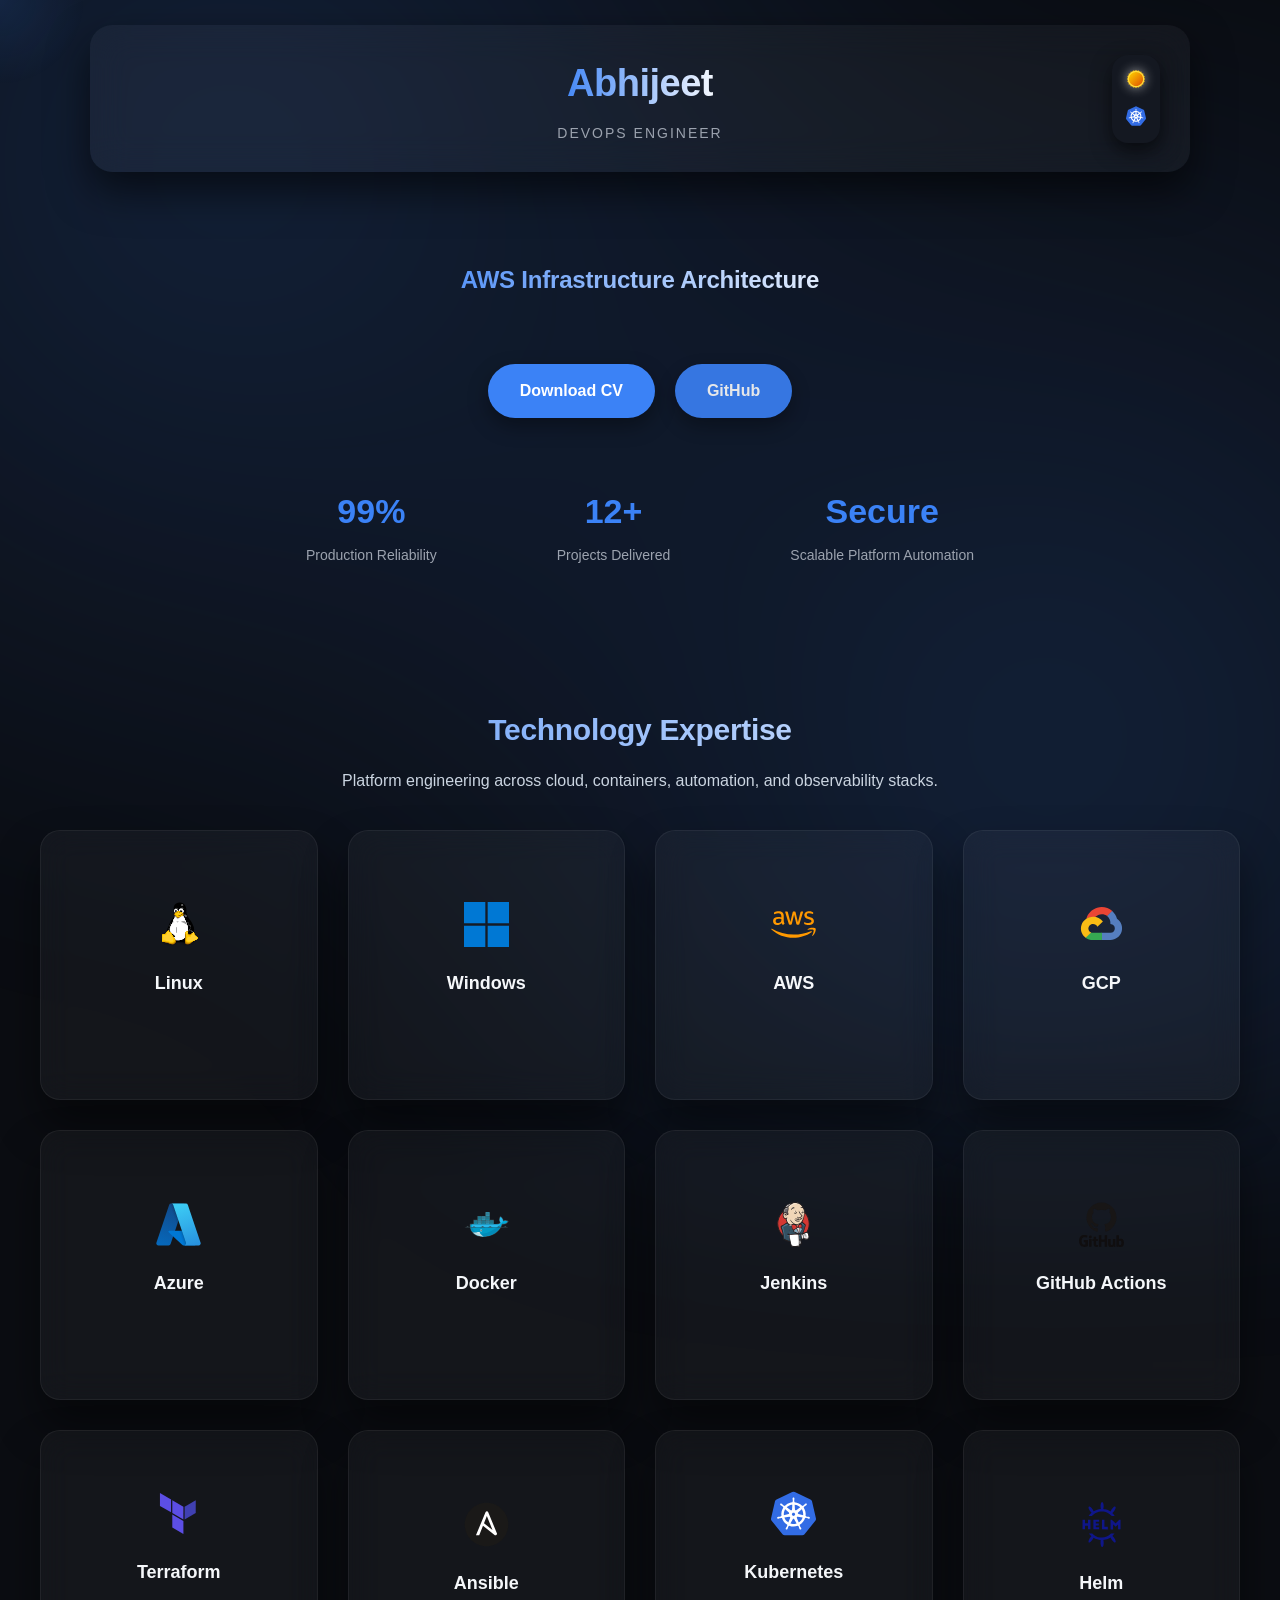
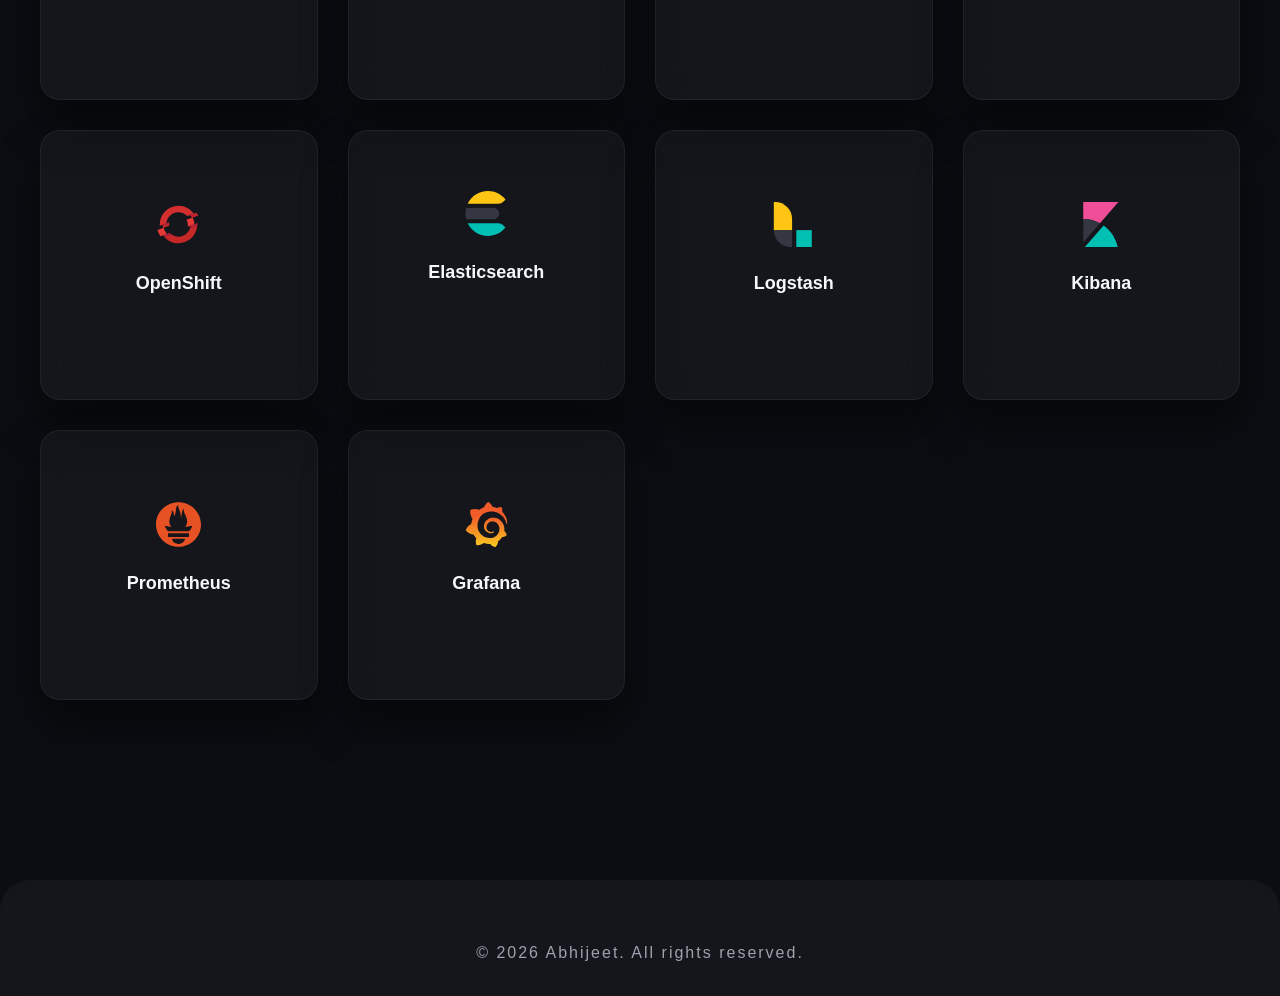
<file: index.html>
<!DOCTYPE html>
<html lang="en">

<head>
  <meta charset="UTF-8">
  <title>Abhijeet | DevOps Engineer</title>
  <meta name="viewport" content="width=device-width, initial-scale=1.0">
  <meta name="description"
    content="Mid-Level DevOps Engineer specializing in Secure & Scalable Platform Automation, Kubernetes, OpenShift, and AWS.">

  <!-- Theme Color -->
  <meta name="theme-color" content="#0b0d12">

  <!-- Font Optimization -->
  <link rel="preconnect" href="https://fonts.googleapis.com">
  <link rel="preconnect" href="https://fonts.gstatic.com" crossorigin>
  <link href="https://fonts.googleapis.com/css2?family=Space+Grotesk:wght@500;600;700&family=Inter:wght@400;500;600&display=swap" rel="stylesheet">
  <link rel="stylesheet" href="style.css">
</head>

<body>

  <!-- Cursor Glow -->
  <div class="cursor-glow"></div>

  <!-- ================= HEADER ================= -->
 <header class="navbar">
  <div class="header-glass header-center">

    <div class="brand">
      <h1>Abhijeet</h1>
      <p class="designation">DevOps Engineer</p>
    </div>

    <div class="toggle-capsule">
      <button id="themeToggle" aria-label="Toggle Theme">
      <img id="themeIcon" src="assets/icons/sun.svg" alt="Theme Icon">
    </button>

      <button id="accentToggle" aria-label="Toggle Accent">
        <img id="accentIcon" src="assets/icons/kubernetes.svg" alt="Accent Theme">
      </button>
    </div>

  </div>
</header>

  <!-- ================= MAIN ================= -->
  <main>

    <!-- HERO -->
    <section class="hero">
      <div class="hero-inner">

        <h2 id="typing"></h2>

        <p class="hero-sub">
         <span id="dynamicTagline"></span>
        </p>

        <div class="cta">
          <a href="resume.pdf" class="btn primary" download>Download CV</a>
          <a href="https://github.com/jgd-abhi"
             target="_blank"
             rel="noopener noreferrer"
             class="btn secondary">
            GitHub
          </a>
        </div>

        <div class="stats">
          <div class="stat">
            <h3>99%</h3>
            <span>Production Reliability</span>
          </div>

          <div class="stat">
            <h3>12+</h3>
            <span>Projects Delivered</span>
          </div>

          <div class="stat">
            <h3>Secure</h3>
            <span>Scalable Platform Automation</span>
          </div>
        </div>

      </div>
    </section>

    <!-- ================= TECHNOLOGY SECTION ================= -->
    <section class="tech-section">
      <h2>Technology Expertise</h2>
        <p class="tech-intro">
          Platform engineering across cloud, containers, automation, and observability stacks.
        </p>

      <div class="tech-grid">

        <!-- TEMPLATE STRUCTURE USED FOR ALL CARDS -->

        <!-- Linux -->
        <div class="tech-card">
          <div class="card-inner">
            <div class="card-front">
              <img src="assets/icons/linux.svg" alt="Linux">
              <h3>Linux</h3>
              <p class="tagline">Hardened infrastructure backbone</p>
            </div>
            <div class="card-back">
              <ul>
                <li>Enterprise system hardening</li>
                <li>Shell automation scripting</li>
                <li>Service & process management</li>
                <li>Performance optimization</li>
                <li>Log troubleshooting & monitoring</li>
              </ul>
            </div>
          </div>
        </div>

        <!-- Windows -->
        <div class="tech-card">
          <div class="card-inner">
            <div class="card-front">
              <img src="assets/icons/windows.svg" alt="Windows">
              <h3>Windows</h3>
              <p class="tagline">Hybrid infrastructure operations</p>
            </div>
            <div class="card-back">
              <ul>
                <li>Windows Server management</li>
                <li>PowerShell automation</li>
                <li>Patch & update lifecycle</li>
                <li>Active Directory fundamentals</li>
                <li>Network configuration</li>
              </ul>
            </div>
          </div>
        </div>

        <!-- AWS -->
        <div class="tech-card">
          <div class="card-inner">
            <div class="card-front">
              <img src="assets/icons/aws.svg" alt="AWS">
              <h3>AWS</h3>
              <p class="tagline">Cloud-native HA architecture</p>
            </div>
            <div class="card-back">
              <ul>
                <li>VPC & networking design</li>
                <li>EC2 autoscaling</li>
                <li>IAM least privilege model</li>
                <li>Load balancers & HA</li>
                <li>RDS performance tuning</li>
              </ul>
            </div>
          </div>
        </div>

        <!-- GCP -->
        <div class="tech-card">
          <div class="card-inner">
            <div class="card-front">
              <img src="assets/icons/gcp.svg" alt="GCP">
              <h3>GCP</h3>
              <p class="tagline">Multi-cloud workload exposure</p>
            </div>
            <div class="card-back">
              <ul>
                <li>Compute Engine provisioning</li>
                <li>IAM policies & roles</li>
                <li>Firewall rule configuration</li>
                <li>Container workloads</li>
                <li>Hybrid integrations</li>
              </ul>
            </div>
          </div>
        </div>

        <!-- Azure -->
        <div class="tech-card">
          <div class="card-inner">
            <div class="card-front">
              <img src="assets/icons/azure.svg" alt="Azure">
              <h3>Azure</h3>
              <p class="tagline">Enterprise cloud services</p>
            </div>
            <div class="card-back">
              <ul>
                <li>Virtual Machine deployment</li>
                <li>Resource group management</li>
                <li>Networking fundamentals</li>
                <li>Hybrid architecture exposure</li>
                <li>Cloud service integrations</li>
              </ul>
            </div>
          </div>
        </div>

        <!-- Docker -->
        <div class="tech-card">
          <div class="card-inner">
            <div class="card-front">
              <img src="assets/icons/docker.svg" alt="Docker">
              <h3>Docker</h3>
              <p class="tagline">Container runtime standardization</p>
            </div>
            <div class="card-back">
              <ul>
                <li>Multi-stage builds</li>
                <li>Image optimization</li>
                <li>Private registry integration</li>
                <li>Container networking</li>
                <li>Debugging containerized workloads</li>
              </ul>
            </div>
          </div>
        </div>

        <!-- Jenkins -->
        <div class="tech-card">
          <div class="card-inner">
            <div class="card-front">
              <img src="assets/icons/jenkins.svg" alt="Jenkins">
              <h3>Jenkins</h3>
              <p class="tagline">CI/CD pipeline orchestration</p>
            </div>
            <div class="card-back">
              <ul>
                <li>Jenkinsfile pipelines</li>
                <li>Plugin ecosystem integration</li>
                <li>Credential management</li>
                <li>Build automation</li>
                <li>Deployment workflows</li>
              </ul>
            </div>
          </div>
        </div>

        <!-- GitHub Actions -->
        <div class="tech-card">
          <div class="card-inner">
            <div class="card-front">
              <img src="assets/icons/github.svg" alt="GitHub Actions">
              <h3>GitHub Actions</h3>
              <p class="tagline">Cloud-native automation workflows</p>
            </div>
            <div class="card-back">
              <ul>
                <li>Workflow YAML design</li>
                <li>STG → PROD promotion logic</li>
                <li>Secrets management</li>
                <li>Branch-based triggers</li>
                <li>Reusable workflow modules</li>
              </ul>
            </div>
          </div>
        </div>

        <!-- Terraform -->
        <div class="tech-card">
          <div class="card-inner">
            <div class="card-front">
              <img src="assets/icons/terraform.svg" alt="Terraform">
              <h3>Terraform</h3>
              <p class="tagline">Infrastructure as Code modular design</p>
            </div>
            <div class="card-back">
              <ul>
                <li>Reusable module architecture</li>
                <li>Remote state management</li>
                <li>Multi-environment configuration</li>
                <li>Cloud resource provisioning</li>
                <li>Secure resource lifecycle</li>
              </ul>
            </div>
          </div>
        </div>

                <!-- Ansible -->
        <div class="tech-card">
          <div class="card-inner">
            <div class="card-front">
              <img src="assets/icons/ansible.svg" alt="Ansible">
              <h3>Ansible</h3>
              <p class="tagline">Agentless configuration management</p>
            </div>
            <div class="card-back">
              <ul>
                <li>Playbook-driven automation</li>
                <li>Inventory-based orchestration</li>
                <li>Role & module structuring</li>
                <li>Idempotent configuration control</li>
                <li>Server provisioning workflows</li>
              </ul>
            </div>
          </div>
        </div>


        <!-- Kubernetes -->
        <div class="tech-card">
          <div class="card-inner">
            <div class="card-front">
              <img src="assets/icons/kubernetes.svg" alt="Kubernetes">
              <h3>Kubernetes</h3>
              <p class="tagline">Production-grade orchestration platform</p>
            </div>
            <div class="card-back">
              <ul>
                <li>Deployments & services</li>
                <li>Ingress & networking</li>
                <li>RBAC configuration</li>
                <li>Helm releases</li>
                <li>Cluster troubleshooting</li>
              </ul>
            </div>
          </div>
        </div>

        <!-- Helm -->
        <div class="tech-card">
          <div class="card-inner">
            <div class="card-front">
              <img src="assets/icons/helm.svg" alt="Helm">
              <h3>Helm</h3>
              <p class="tagline">Kubernetes package management</p>
            </div>
            <div class="card-back">
              <ul>
                <li>Chart templating</li>
                <li>Release versioning</li>
                <li>Values override strategy</li>
                <li>Environment configs</li>
                <li>Package lifecycle control</li>
              </ul>
            </div>
          </div>
        </div>

        <!-- OpenShift -->
        <div class="tech-card">
          <div class="card-inner">
            <div class="card-front">
              <img src="assets/icons/openshift.svg" alt="OpenShift">
              <h3>OpenShift</h3>
              <p class="tagline">Enterprise Kubernetes with security</p>
            </div>
            <div class="card-back">
              <ul>
                <li>Routes & SCC configuration</li>
                <li>Operator lifecycle management</li>
                <li>Cluster administration</li>
                <li>CI/CD integration</li>
                <li>Security posture awareness</li>
              </ul>
            </div>
          </div>
        </div>
                
                <!-- Elasticsearch -->
        <div class="tech-card">
          <div class="card-inner">
            <div class="card-front">
              <img src="assets/icons/elasticsearch.svg" alt="Elasticsearch">
              <h3>Elasticsearch</h3>
              <p class="tagline">Distributed search & log indexing engine</p>
            </div>
            <div class="card-back">
              <ul>
                <li>Cluster-based log indexing</li>
                <li>Shard & replica configuration</li>
                <li>Index lifecycle management (ILM)</li>
                <li>Query optimization & filtering</li>
                <li>Production log analytics</li>
              </ul>
            </div>
          </div>
        </div>

                <!-- Logstash -->
        <div class="tech-card">
          <div class="card-inner">
            <div class="card-front">
              <img src="assets/icons/logstash.svg" alt="Logstash">
              <h3>Logstash</h3>
              <p class="tagline">Log pipeline processing engine</p>
            </div>
            <div class="card-back">
              <ul>
                <li>Pipeline configuration</li>
                <li>Input/output plugin integration</li>
                <li>Log parsing & transformation</li>
                <li>Filter-based enrichment</li>
                <li>Centralized log forwarding</li>
              </ul>
            </div>
          </div>
        </div>

                <!-- Kibana -->
        <div class="tech-card">
          <div class="card-inner">
            <div class="card-front">
              <img src="assets/icons/kibana.svg" alt="Kibana">
              <h3>Kibana</h3>
              <p class="tagline">Operational log visualization platform</p>
            </div>
            <div class="card-back">
              <ul>
                <li>Custom dashboard creation</li>
                <li>Log search & filtering</li>
                <li>Visualization panels</li>
                <li>Monitoring system behavior</li>
                <li>Production incident analysis</li>
              </ul>
            </div>
          </div>
        </div>


        <!-- Prometheus -->
        <div class="tech-card">
          <div class="card-inner">
            <div class="card-front">
              <img src="assets/icons/prometheus.svg" alt="Prometheus">
              <h3>Prometheus</h3>
              <p class="tagline">Metrics-based monitoring engine</p>
            </div>
            <div class="card-back">
              <ul>
                <li>Time-series metric collection</li>
                <li>Service scraping configuration</li>
                <li>Alertmanager integration</li>
                <li>Kubernetes metrics monitoring</li>
                <li>Performance & resource tracking</li>
              </ul>
            </div>
          </div>
        </div>

        <!-- Grafana -->
        <div class="tech-card">
          <div class="card-inner">
            <div class="card-front">
              <img src="assets/icons/grafana.svg" alt="Grafana">
              <h3>Grafana</h3>
              <p class="tagline">Operational data visualization</p>
            </div>
            <div class="card-back">
              <ul>
                <li>Custom dashboard creation</li>
                <li>Prometheus data source integration</li>
                <li>Production alert visualization</li>
                <li>Cluster performance insights</li>
                <li>Real-time infrastructure analytics</li>
              </ul>
            </div>
          </div>
        </div>

      
    </div>
    </section>

  </main>

  <!-- ================= FOOTER ================= -->
  <footer class="footer">
    <!-- <div class="footer-container">

      <div class="footer-left">
        <h3>Abhijeet</h3>
        <p>DevOps Engineer</p>
      </div>

      <div class="footer-right">
        <a href="resume.pdf" download>Download CV</a>
        <a href="https://github.com/jgd-abhi"
           target="_blank"
           rel="noopener noreferrer">
          GitHub
        </a>
      </div>

    </div> -->

    <div class="footer-bottom">
      <p>© 2026 Abhijeet. All rights reserved.</p>
    </div>
  </footer>

  <!-- JS -->
  <script src="script.js" defer></script>

</body>
</html>
</file>
<file: style.css>
/* ================= ROOT THEME VARIABLES ================= */

:root {
  --bg: #0b0d12;
  --card: #141821;
  --glass: rgba(255,255,255,0.04);
  --accent: #3b82f6;
  --text: #f5f7fa;
  --muted: #9ca3af;
  --shadow: rgba(0,0,0,0.6);
}

body.light {
  --bg: #ffffff;
  --card: #f5f7fa;
  --glass: rgba(0,0,0,0.04);
  --text: #111827;
  --muted: #6b7280;
  --shadow: rgba(0,0,0,0.12);
}

/* Push entire content below fixed navbar */
main {
  padding-top: 240px; /* adjust based on header height */
}

/* ================= GLOBAL ================= */

* {
  margin: 0;
  padding: 0;
  box-sizing: border-box;
}

body {
  font-family: 'IBM Plex Sans', sans-serif;
  background: var(--bg);
  color: var(--text);
  transition: background 0.4s ease, color 0.4s ease;
  line-height: 1.6;
  position: relative;
  overflow-x: hidden;
}

body.light .card-front {
  background: rgba(255,255,255,0.65);
  backdrop-filter: blur(14px);
  border: 1px solid rgba(0,0,0,0.05);
}

* {
  transition:
    background 0.3s ease,
    color 0.3s ease,
    border-color 0.3s ease;
}

.tech-card {
  transition:
    transform 0.25s cubic-bezier(.2,.8,.2,1),
    box-shadow 0.25s ease;
}

/* ================= PREMIUM DEPTH BACKGROUND ================= */

body::before {
  content: "";
  position: fixed;
  top: -30%;
  left: -30%;
  width: 160%;
  height: 160%;
  background:
    radial-gradient(circle at 30% 30%, var(--accent) 0%, transparent 45%),
    radial-gradient(circle at 70% 70%, var(--accent) 0%, transparent 45%);
  opacity: 0.18;
  filter: blur(120px);
  animation: gradientShift 18s ease-in-out infinite alternate;
  z-index: -1;
}

@keyframes gradientShift {
  0% { transform: translate(0px, 0px); }
  100% { transform: translate(-60px, 40px); }
}

/* ================= GLASS HEADER ================= */

.navbar {
  position: fixed;
  top: 25px;
  left: 50%;
  transform: translateX(-50%);
  width: 92%;
  max-width: 1100px;
  z-index: 1000;
}

/* ================= CENTERED HEADER ================= */

.header-glass {
  position: relative;
  backdrop-filter: blur(18px);
  background: var(--glass);
  border-radius: 22px;
  padding: 28px 40px;
  display: flex;
  justify-content: center;
  align-items: center;
  box-shadow: 0 18px 40px var(--shadow);
}

.brand {
  text-align: center;
}

/* ================= BRAND NAME ================= */

.brand h1 {
  font-family: 'IBM Plex Sans', sans-serif;
  font-size: 38px;
  font-weight: 700;
  letter-spacing: -0.5px;
}

/* Dark Mode */
body:not(.light) .brand h1 {
  background: linear-gradient(
    90deg,
    var(--accent),
    #ffffff
  );
  -webkit-background-clip: text;
  -webkit-text-fill-color: transparent;
}

/* Light Mode */
body.light .brand h1 {
  background: linear-gradient(
    90deg,
    var(--accent),
    #111827
  );
  -webkit-background-clip: text;
  -webkit-text-fill-color: transparent;
}

.designation {
  margin-top: 8px;
  font-family: 'IBM Plex Sans', sans-serif;
  font-size: 14px;
  letter-spacing: 2px;
  text-transform: uppercase;
  color: var(--muted);
}

/* Toggle fixed right but not affecting center */
.toggle-capsule {
  position: absolute;
  right: 30px;
  display: flex;
  flex-direction: column;
  gap: 12px;
  padding: 12px;
  border-radius: 14px;
  background: var(--card);
  box-shadow: 0 8px 20px var(--shadow);
}

/* ================= TOGGLE ================= */

.toggle-capsule {
  display: flex;
  flex-direction: column;
  gap: 14px;
  padding: 14px;
  border-radius: 16px;
  background: var(--card);
  box-shadow: 0 8px 20px var(--shadow);
}

.toggle-capsule button {
  background: none;
  border: none;
  cursor: poIBM Plex Sans;
  font-size: 12px;
  transition: transform 0.3s ease, filter 0.3s ease;
}

.toggle-capsule button:hover {
  transform: scale(1.15);
  filter: brightness(1.2);
}

.toggle-capsule button:active {
  transform: scale(0.9);
}

.toggle-capsule img {
  width: 20px;
  height: 20px;
  transition: transform 0.3s ease, filter 0.3s ease;
} 

/* ================= THEME ICON ================= */

#themeToggle img {
  width: 20px;
  height: 20px;
  transition: transform 0.3s ease, filter 0.3s ease;
}

body.light #themeToggle img {
  filter: drop-shadow(0 0 6px gold);
}

body:not(.light) #themeToggle img {
  filter: drop-shadow(0 0 6px rgba(255,255,255,0.6));
}

#themeToggle:hover img {
  transform: rotate(20deg) scale(1.1);
}

/* ================= HERO ================= */

.hero {
  padding-bottom: 90px;
  display: flex;
  justify-content: center;
}

.hero-inner {
  max-width: 900px;
  width: 100%;
  text-align: center;
}


.hero h2 {
  font-size: 32px;
  font-weight: 700;
}


/* ================= HERO TAGLINE PREMIUM ================= */

.hero-sub {
  margin-top: 18px;
  height: 45px;                /* lock height */
  display: flex;
  justify-content: center;
  align-items: center;
}

/* ================= HERO TAGLINE ================= */

#dynamicTagline {
  min-width: 520px;
  text-align: center;

  font-family: 'IBM Plex Sans', sans-serif;
  font-size: 24px;
  font-weight: 900;
  letter-spacing: -0.2px;

  opacity: 1;
  transform: translateY(0);
  transition:
    opacity 0.5s ease,
    transform 0.5s cubic-bezier(.2,.8,.2,1);
}

/* Dark Mode */
body:not(.light) #dynamicTagline {
  background: linear-gradient(
    90deg,
    var(--accent),
    #ffffff
  );
  -webkit-background-clip: text;
  -webkit-text-fill-color: transparent;
}

/* Light Mode */
body.light #dynamicTagline {
  background: linear-gradient(
    90deg,
    var(--accent),
    #1f2937
  );
  -webkit-background-clip: text;
  -webkit-text-fill-color: transparent;
}


.cta {
  margin-top: 45px;   /* increased spacing */
  display: flex;
  justify-content: center;
  flex-wrap: wrap;
}
/* ================= BUTTONS ================= */

.btn {
  display: inline-block;
  padding: 14px 32px;
  margin: 16px 10px;

  border-radius: 50px;
  font-weight: 600;
  text-decoration: none;

  backdrop-filter: blur(14px);
  background: rgba(255,255,255,0.06);
  border: 1px solid rgba(255,255,255,0.08);

  transition: all 0.25s ease;

  box-shadow: 0 8px 20px rgba(0,0,0,0.35);
}

/* Filled Accent Button */
.primary {
  background: var(--accent);
  border: none;
  color: #fff;
}

/* Make GitHub also filled */
.secondary {
  background: var(--accent);
  border: none;
  color: #fff;
  opacity: 0.9;
}

.secondary:hover {
  opacity: 1;
}

.btn:hover {
  transform: translateY(-4px);
  box-shadow:
    0 14px 28px rgba(0,0,0,0.45),
    0 0 20px var(--accent);
}

.btn:active {
  transform: translateY(1px);
}

/* 3D Press Effect */
.btn:hover {
  transform: translateY(-6px);
  box-shadow:
    0 18px 0 rgba(0,0,0,0.35),
    0 30px 60px rgba(0,0,0,0.6);
}

.btn:active {
  transform: translateY(6px);
  box-shadow:
    0 4px 0 rgba(0,0,0,0.35),
    0 10px 20px rgba(0,0,0,0.4);
}

/* ================= STATS ================= */

.stats {
  display: flex;
  justify-content: center;
  gap: 120px;
  margin-top: 50px;
  flex-wrap: wrap;
}

.stat h3 {
  font-size: 34px;
  color: var(--accent);
}

.stat span {
  display: block;
  margin-top: 6px;
  font-size: 14px;
  color: var(--muted);
}


/* ================= TECH SECTION ================= */

.tech-section {
  padding: 50px 20px 80px;
  text-align: center;
}

/* ================= TECHNOLOGY HEADING ================= */

.tech-section h2 {
  font-family: 'IBM Plex Sans', sans-serif;
  font-size: 30px;
  font-weight: 700;
  letter-spacing: -0.3px;
  margin-bottom: 14px;
}

/* Dark Mode */
body:not(.light) .tech-section h2 {
  background: linear-gradient(
    90deg,
    var(--accent),
    #ffffff
  );
  -webkit-background-clip: text;
  -webkit-text-fill-color: transparent;
}

/* Light Mode */
body.light .tech-section h2 {
  background: linear-gradient(
    90deg,
    var(--accent),
    #1f2937
  );
  -webkit-background-clip: text;
  -webkit-text-fill-color: transparent;
}


.tech-grid {
  display: grid;
  grid-template-columns: repeat(auto-fit, minmax(230px, 1fr));
  gap: 30px;
  max-width: 1200px;
  margin: auto;
}

/* ================= TECH INTRO ================= */

.tech-intro {
  max-width: 720px;
  margin: 0 auto 36px;

  font-family: 'IBM Plex Sans', sans-serif;
  font-size: 16px;
  font-weight: 500;
  line-height: 1.6;
}

/* Dark Mode */
body:not(.light) .tech-intro {
  color: #cbd5e1;
}

/* Light Mode */
body.light .tech-intro {
  color: #4b5563;
}

/* ================= FLIP CARDS CLEAN FINAL ================= */

/* Glow overlay */
.tech-card::after {
  content: "";
  position: absolute;
  inset: 0;
  border-radius: 20px;
  background: linear-gradient(
    120deg,
    transparent,
    rgba(255,255,255,0.08),
    transparent
  );
  opacity: 0;
  transition: opacity 0.4s ease;
  pointer-events: none;
}

.tech-card:hover::after {
  opacity: 1;
}

/* Card container */
.tech-card {
  position: relative;
  perspective: 1400px;
  height: 270px;
}

/* Inner flip wrapper */
.card-inner {
  position: relative;
  width: 100%;
  height: 100%;
  transform-style: preserve-3d;
  transition: transform 0.65s cubic-bezier(.2,.8,.2,1);
}

/* ================= CARD FACES ================= */

.card-front,
.card-back {
  position: absolute;
  width: 100%;
  height: 100%;
  padding: 28px;
  border-radius: 20px;
  backface-visibility: hidden;
  -webkit-backface-visibility: hidden;
}

/* FRONT (Glass) */
.card-front {
  display: flex;
  flex-direction: column;
  align-items: center;
  justify-content: center;

  background: rgba(255,255,255,0.04);
  backdrop-filter: blur(16px);
  border: 1px solid rgba(255,255,255,0.06);
  box-shadow: 0 25px 45px rgba(0,0,0,0.45);

  transition: transform 0.3s ease, box-shadow 0.3s ease;
}

/* BACK (Solid readable surface) */
.card-back {
  background: var(--card);
  border: 1px solid rgba(255,255,255,0.08);
  box-shadow: 0 35px 60px rgba(0,0,0,0.6);
  text-align: left;

  /* Default rotation for Y flips */
  transform: rotateY(180deg);
}

/* ================= DIRECTIONAL FLIP STATES ================= */

/* LEFT */
.tech-card.flip-left .card-inner {
  transform: rotateY(-180deg) scale(1.02);
}

/* RIGHT */
.tech-card.flip-right .card-inner {
  transform: rotateY(180deg) scale(1.02);
}

/* TOP */
.tech-card.flip-top .card-inner {
  transform: rotateX(180deg) scale(1.02);
}
.tech-card.flip-top .card-back {
  transform: rotateX(180deg);
}

/* BOTTOM */
.tech-card.flip-bottom .card-inner {
  transform: rotateX(-180deg) scale(1.02);
}
.tech-card.flip-bottom .card-back {
  transform: rotateX(180deg);
}

/* ================= HOVER LIFT (DESKTOP ONLY) ================= */

.tech-card:hover .card-front {
  transform: translateY(-8px);
  box-shadow:
    0 30px 50px rgba(0,0,0,0.55),
    0 0 18px var(--accent);
  border-color: var(--accent);
}

/* ================= ICON ================= */

.card-front img {
  width: 45px;
  margin-bottom: 16px;
  animation: floatIcon 4s ease-in-out infinite;
}

/* ================= TITLE ================= */

.card-front h3 {
  font-size: 18px;
  font-weight: 600;
  margin-top: 6px;
}

/* ================= TAGLINE ================= */

.tagline {
  margin-top: 10px;
  font-size: 13px;
  color: var(--accent);
  opacity: 0;
  transition: opacity 0.3s ease;
}

.tech-card:hover .tagline {
  opacity: 1;
}

/* ================= BACK CONTENT ================= */

.card-back ul {
  padding-left: 18px;
  margin-top: 8px;
}

.card-back li {
  margin-bottom: 10px;
  font-size: 13px;
  line-height: 1.5;
  color: var(--text);
}

/* ================= FOOTER ================= */

.footer {
  padding: 60px 20px 30px;
  margin-top: 100px;
  backdrop-filter: blur(16px);
  background: var(--glass);
  border-radius: 30px 30px 0 0;
  text-align: center;
  font-family: 'IBM Plex Sans', sans-serif;
}

.footer-container {
  display: flex;
  justify-content: space-between;
  max-width: 1100px;
  margin: auto;
  flex-wrap: wrap;
  gap: 30px;
}

.footer-left h3 {
  font-family: 'IBM Plex Sans', sans-serif;
  font-weight: 600;
  font-size: 18px;
}

.footer-left p,
.footer-center p,
.footer-bottom {
  font-size: 16px;
  letter-spacing: 2px;
  color: var(--muted);
}

.footer-right a {
  display: block;
  margin: 6px 0;
  text-decoration: none;
  color: var(--accent);
  font-weight: 600;
}

.footer-right a:hover {
  text-decoration: underline;
}

/* ================= MICRO ANIMATIONS ================= */

@keyframes floatIcon {
  0% { transform: translateY(0px); }
  50% { transform: translateY(-6px); }
  100% { transform: translateY(0px); }
}

@keyframes accentPulse {
  0% { box-shadow: 0 0 0px var(--accent); }
  50% { box-shadow: 0 0 18px var(--accent); }
  100% { box-shadow: 0 0 0px var(--accent); }
}

.glow-accent {
  animation: accentPulse 1.2s ease-in-out;
}

/* ================= CURSOR GLOW ================= */

.cursor-glow {
  position: fixed;
  width: 200px;
  height: 200px;
  border-radius: 50%;
  pointer-events: none;
  background: radial-gradient(circle, var(--accent) 0%, transparent 60%);
  opacity: 0.12;
  transform: translate(-50%, -50%);
  z-index: -1;
}

/* ================= RESPONSIVE ================= */

@media (max-width: 768px) {
  .header-glass {
    flex-direction: column;
    gap: 20px;
  }

  .stats {
    gap: 45px;
  }

  .tech-grid {
    gap: 30px;
  }
}

@media (prefers-reduced-motion: reduce) {
  body::before,
  .card-front img {
    animation: none !important;
  }

  .tech-card {
    transition: none !important;
  }
}

/* ================= MOBILE OPTIMIZATION ================= */

@media (max-width: 768px) {

  /* Navbar */
  .navbar {
    top: 15px;
    width: 94%;
  }

  .header-glass {
    padding: 18px 20px;
  }

  .brand h1 {
    font-size: 28px;
  }

  .designation {
    font-size: 12px;
    letter-spacing: 1.5px;
  }

  /* Hero */
  main {
    padding-top: 180px;
  }

  #dynamicTagline {
    min-width: unset;
    width: 100%;
    font-size: 15px;
  }

  .hero-sub {
    height: auto;
    padding: 0 12px;
  }

  .cta {
    margin-top: 35px;
    flex-direction: column;
    align-items: center;
  }

  .btn {
    width: 85%;
    max-width: 280px;
    margin: 10px 0;
  }

  /* Stats */
  .stats {
    gap: 40px;
    margin-top: 40px;
  }

  .stat h3 {
    font-size: 26px;
  }

  /* Tech Section */
  .tech-section {
    padding: 80px 16px;
  }

  .tech-grid {
    grid-template-columns: 1fr;
    gap: 22px;
  }

  .card-inner {
    height: 240px;
    transition: transform 0.45s ease; /* softer flip */
  }

  .card-front img {
    width: 36px;
  }

  /* Disable heavy hover effects */
  .tech-card:hover .card-front {
    transform: none;
    box-shadow: 0 15px 30px rgba(0,0,0,0.25);
    border-color: rgba(255,255,255,0.08);
  }

  .card-front:hover {
    box-shadow: 0 15px 30px rgba(0,0,0,0.25);
  }

  /* Reduce glow intensity */
  .cursor-glow {
    opacity: 0.06;
    width: 140px;
    height: 140px;
  }

  body::before {
    opacity: 0.10;
    filter: blur(90px);
  }

  /* Disable tilt */
  .tech-card {
    transform: none !important;
  }
}
</file>
